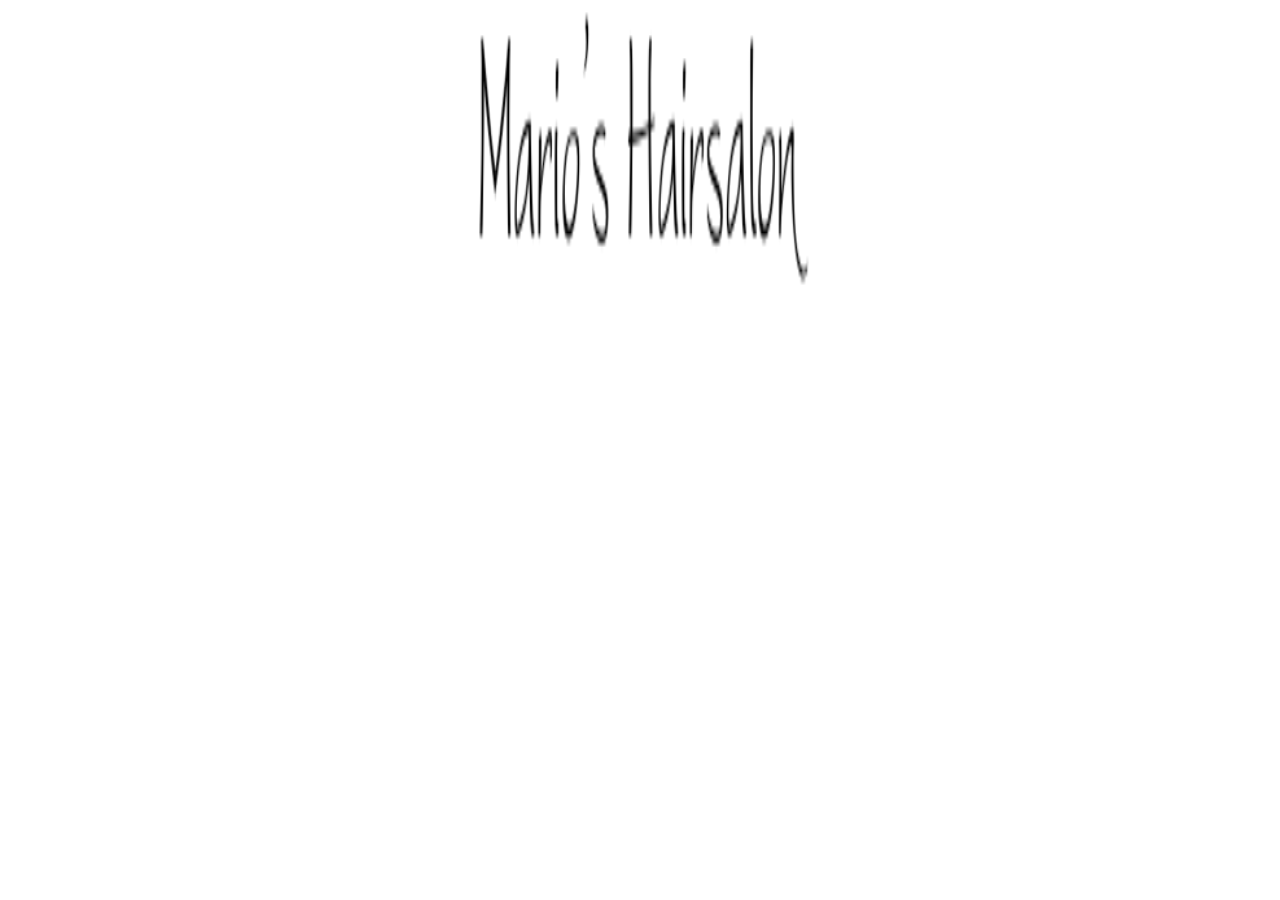
<file: home2.html>
<!DOCTYPE html>
<html lang="en">
  <head>
    <meta charset="utf-8">
    <meta http-equiv="X-UA-Compatible" content="IE=edge">
    <meta name="viewport" content="width=device-width, initial-scale=1">
    <DIV ALIGN="center"><IMG SRC="Logo.png" WIDTH="350" HEIGHT="350" ALT="Monument Valley">
    <link href="css/bootstrap.min.css" rel="stylesheet">
	<link href="css/mario.css" rel="stylesheet">
	<link href="css/test.css" rel="stylesheet">
	</head>
  <body>
  <nav class="navbar navbar-static-top">
	<div class="container">
		<div class="navbar-header">
			<button type="button" class="navbar-toggle collapsed" data-toggle="collapse" data-target="#bs-example-navbar-collapse-1" aria-expanded="false">
				<span class="sr-only">Toggle navigation</span>
				<span class="icon-bar"></span>
				<span class="icon-bar"></span>
				<span class="icon-bar"></span>
			</button>
        </div>
    </body>
    </html>
</file>
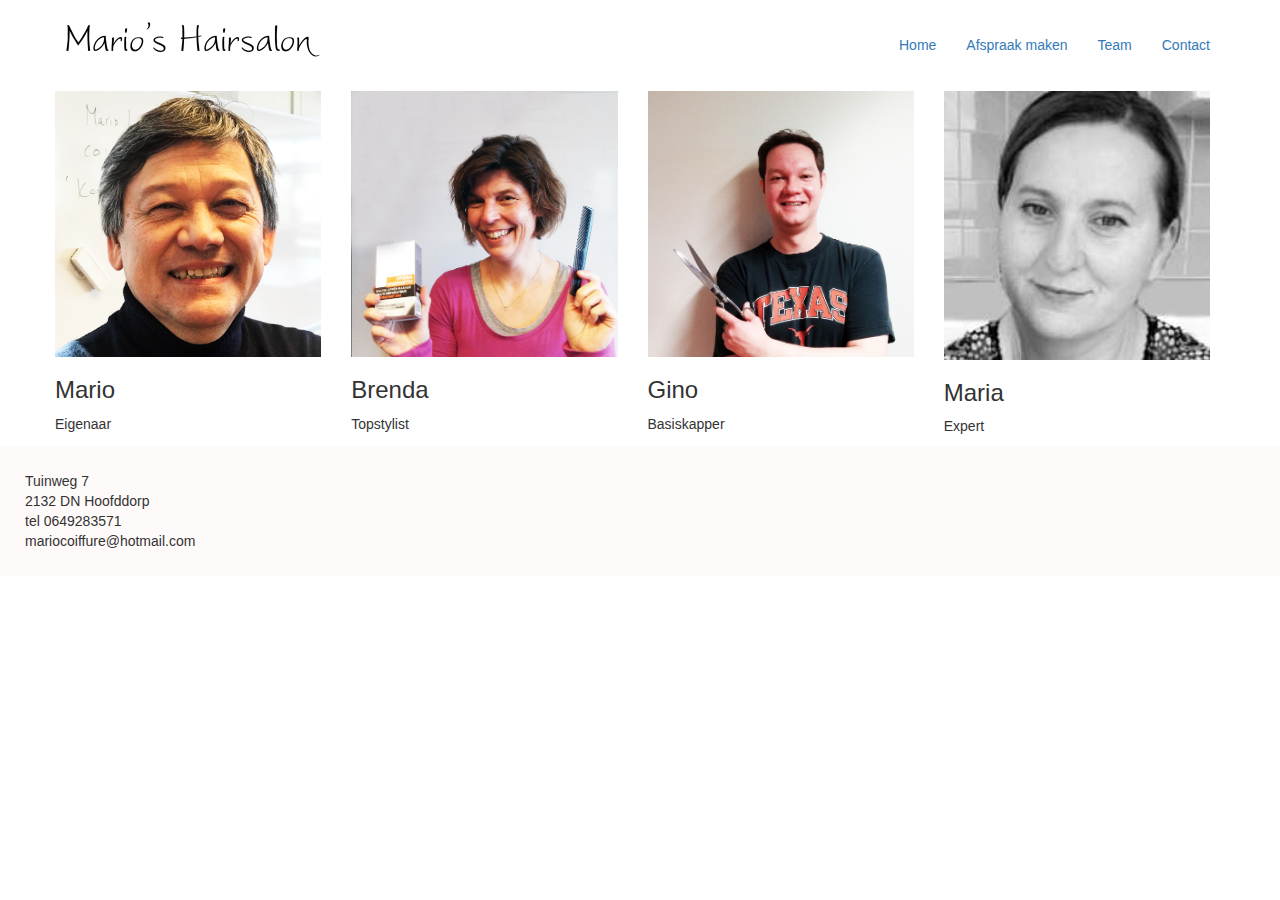
<file: team.html>
<!DOCTYPE html>
<html lang="en">
  <head>
    <meta charset="utf-8">
    <meta http-equiv="X-UA-Compatible" content="IE=edge">
    <meta name="viewport" content="width=device-width, initial-scale=1">
    
    <link href="css/bootstrap.min.css" rel="stylesheet">
	<link href="css/mario.css" rel="stylesheet">
	
    <!--[if lt IE 9]>
      <script src="https://oss.maxcdn.com/html5shiv/3.7.2/html5shiv.min.js"></script>
      <script src="https://oss.maxcdn.com/respond/1.4.2/respond.min.js"></script>
    <![endif]-->
  </head>
  <body>
  <nav class="navbar navbar-static-top">
	<div class="container">
		<div class="navbar-header">
			<button type="button" class="navbar-toggle collapsed" data-toggle="collapse" data-target="#bs-example-navbar-collapse-1" aria-expanded="false">
				<span class="sr-only">Toggle navigation</span>
				<span class="icon-bar"></span>
				<span class="icon-bar"></span>
				<span class="icon-bar"></span>
			</button>
			<a href="index.html"><img src="Logo1.png" width="270" height="46" ></a>
		</div>
		<div class="collapse navbar-collapse" id="bs-example-navbar-collapse-1">
			<ul class="nav navbar-nav navbar-right">
                    <li><a href="index.html">Home</a></li>
                    <li><a href="invoer-afspraken.php">Afspraak maken</a></li>
                    <li><a href="team.html">Team</a></li>
                    <li><a href="contact.php">Contact</a></li>
			</ul>
		</div>
	</div>
</nav>
	<div class="container" id="marge">
		<div class="row">
			<div class="col-md-3">
				<img src="Mario.jpg" width="100%">
				<h3>Mario</h3>
				<p>Eigenaar</p>
			</div>
			<div class="col-md-3">
				<img src="Brenda.jpg" width="100%">
				<h3>Brenda</h3>
				<p>Topstylist</p>
			</div>
			<div class="col-md-3">
				<img src="Gino.jpg" width="100%">
				<h3>Gino</h3>
				<p>Basiskapper</p>
			</div>
			<div class="col-md-3">
				<img src="Maria.jpg" width="100%">
				<h3>Maria</h3>
				<p>Expert</p>
			</div>
		</div>
	</div>
<footer>

    <div class="footer">
        Tuinweg 7<br>
		2132 DN Hoofddorp<br>
		tel 0649283571<br>
		mariocoiffure@hotmail.com
    </div>


</footer>

    <script src="https://ajax.googleapis.com/ajax/libs/jquery/1.11.3/jquery.min.js"></script>
    <script src="js/bootstrap.min.js"></script>
  </body>
</html>
</file>
<file: css/mario.css>
#geel {
  background-color: yellow;
  color:black;
  height: 80px;
  line-height: 80px;
  text-align: center;
}
#paars {
  background-color: purple;
  color:white;
  height: 80px;
  line-height: 80px;
  text-align: center;
}
.container {
  padding-left:0px;
  margin-top: 20px;
}

.logo{
  margin: auto;
}

a.afspraak:link{
  text-decoration:none;
  color: white;
}
a.afspraak:visited{
  text-decoration:none;
  color: white;
}
a.afspraak:hover{
  text-decoration:none;
  color:white;
}
a.afspraak:active{
  text-decoration:none;
  color:white;
}

a.contact:link{
  text-decoration:none;
  color: black;
}
a.contact:visited{
  text-decoration:none;
  color: black;
}
a.contact:hover{
  text-decoration:none;
  color: black;
}
a.contact:active{
  text-decoration:none;
  color: black;
}

.footer{
  background-color: snow;
  height: auto;
  padding: 25px;
}
</file>
<file: css/test.css>
div.figure {
  float: left;
  width: 24%;
  border: thin silver solid;
  margin: 0.5em;
  padding: 0.5em;
}
div.figure p {
  text-align: center;
  font-style: italic;
  font-size: smaller;
  text-indent: 0;
}

}
img.scaled {
  width: 100%;
}
</file>
